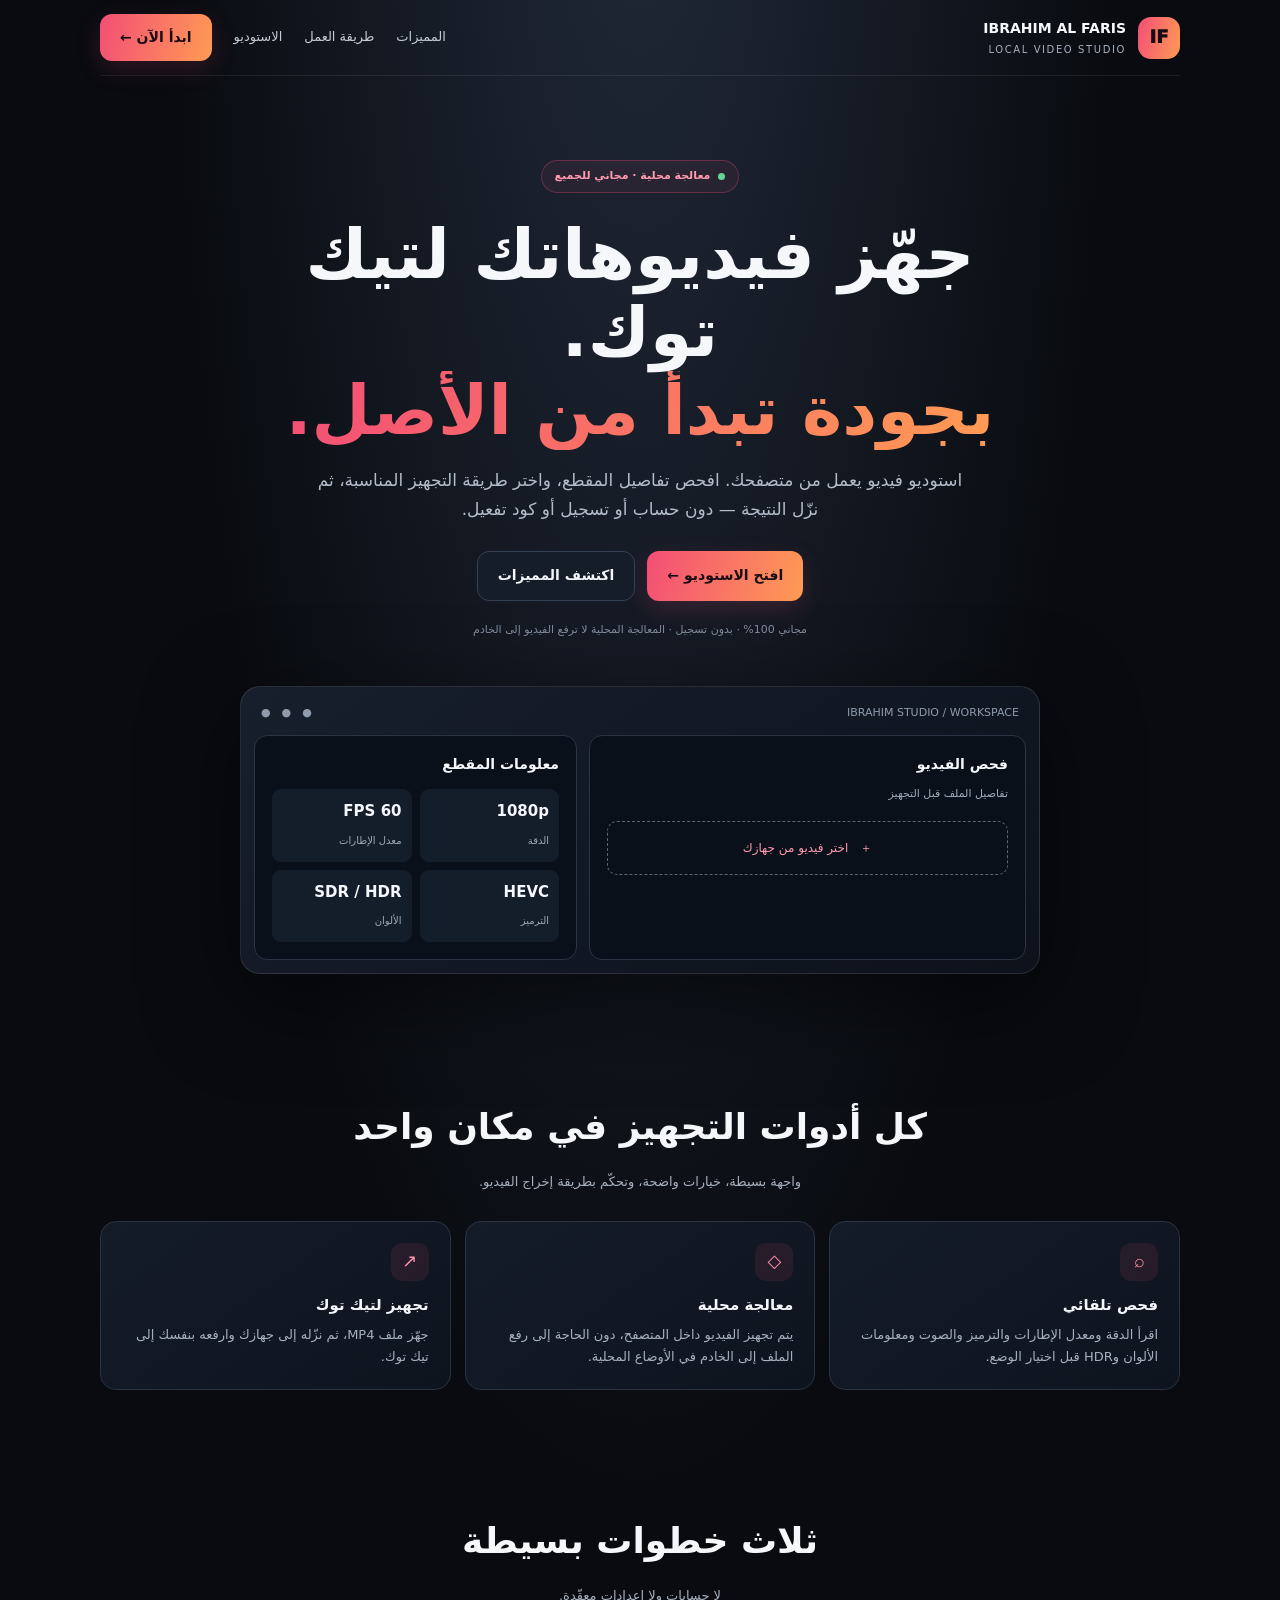
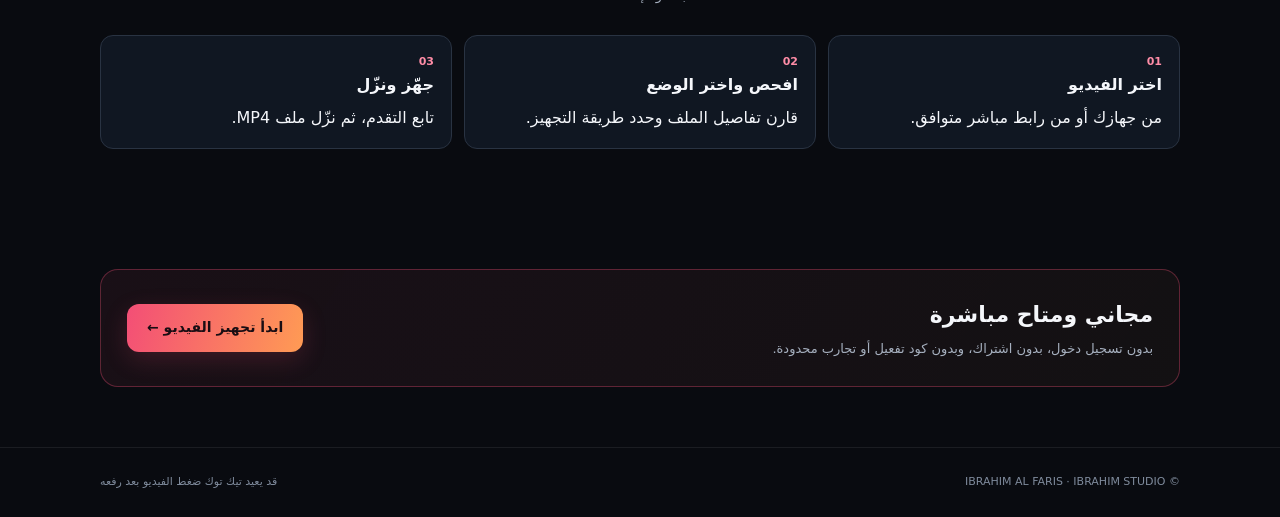
<file: index.html>
<!doctype html><html lang="ar" dir="rtl"><head><meta charset="utf-8"><meta name="viewport" content="width=device-width,initial-scale=1,viewport-fit=cover"><meta name="theme-color" content="#090b10"><meta name="description" content="Ibrahim Studio — استوديو مجاني لتجهيز الفيديو لتيك توك"><title>IBRAHIM AL FARIS — استوديو تجهيز الفيديو</title><style>
:root{color-scheme:dark;--bg:#090b10;--panel:#111722;--line:#293342;--text:#f5f7fb;--muted:#a6b0bf;--pink:#f34e76;--orange:#ff9b54;--grad:linear-gradient(105deg,var(--pink),var(--orange))}
*{box-sizing:border-box}html{scroll-behavior:smooth}body{margin:0;background:radial-gradient(ellipse at 50% -15%,#222b3a 0%,#090b10 53%);color:var(--text);font-family:system-ui,-apple-system,"Segoe UI",Tahoma,Arial,sans-serif;line-height:1.7}a{color:inherit;text-decoration:none}.wrap{width:min(1080px,calc(100% - 34px));margin:auto}.top{height:76px;display:flex;align-items:center;justify-content:space-between;border-bottom:1px solid #ffffff12}.brand{display:flex;align-items:center;gap:12px}.logo{width:42px;height:42px;border-radius:13px;background:var(--grad);display:grid;place-items:center;color:#160d13;font-weight:950;font-size:18px}.brand strong{display:block;font-size:14px}.brand small{display:block;color:var(--muted);font-size:10px;letter-spacing:1.6px}.nav{display:flex;align-items:center;gap:22px;color:#c4ccd7;font-size:13px}.btn{display:inline-flex;align-items:center;justify-content:center;gap:9px;padding:12px 20px;border-radius:12px;font-weight:800;font-size:14px;background:var(--grad);color:#190d13;box-shadow:0 8px 24px #f34e762b}.btn.ghost{background:#151d29;color:#f4f6fa;border:1px solid #344154;box-shadow:none}.hero{padding:84px 0 62px;text-align:center}.eyebrow{display:inline-flex;align-items:center;gap:8px;border:1px solid #f34e7650;background:#f34e7610;border-radius:99px;padding:6px 13px;color:#ff9ab0;font-size:11px;font-weight:800}.dot{width:7px;height:7px;border-radius:50%;background:#63d49a}.hero h1{font-size:clamp(37px,7vw,68px);line-height:1.15;margin:23px auto 16px;max-width:820px}.gradient{background:var(--grad);-webkit-background-clip:text;background-clip:text;color:transparent}.lead{max-width:670px;margin:0 auto 27px;color:#b3bdca;font-size:clamp(14px,2vw,17px)}.actions{display:flex;justify-content:center;gap:12px;flex-wrap:wrap}.micro{margin-top:20px;color:#7f8b9c;font-size:11px}.preview{max-width:800px;margin:46px auto 0;padding:13px;border-radius:20px;border:1px solid #ffffff19;background:linear-gradient(145deg,#171f2c,#0d121b);box-shadow:0 25px 90px #0008;text-align:right}.previewbar{display:flex;justify-content:space-between;padding:4px 7px 13px;color:#8f9bac;font-size:11px}.previewbody{display:grid;grid-template-columns:1.15fr .85fr;gap:12px}.pane{background:#0a1019;border:1px solid #293545;border-radius:13px;padding:17px;min-height:150px}.pane h3{margin:0 0 8px;font-size:14px}.pane p{color:#9eabba;font-size:11px;margin:0}.fakefile{margin-top:17px;border:1px dashed #586477;border-radius:10px;padding:16px;text-align:center;color:#ff9ab0;font-size:12px}.metrics{display:grid;grid-template-columns:repeat(2,1fr);gap:8px;margin-top:12px}.metric{background:#141e2b;border-radius:9px;padding:10px}.metric b{display:block;font-size:15px}.metric span{font-size:10px;color:#9eabba}.section{padding:60px 0}.sectionhead{text-align:center;max-width:650px;margin:0 auto 28px}.sectionhead h2{font-size:clamp(25px,4vw,36px);margin:0 0 8px}.sectionhead p,.card p,.free p{color:var(--muted);font-size:13px}.grid{display:grid;grid-template-columns:repeat(3,1fr);gap:14px}.card{background:linear-gradient(145deg,#141c28,#0e141e);border:1px solid var(--line);border-radius:16px;padding:21px}.ico{width:38px;height:38px;border-radius:11px;background:#f34e7618;color:#ff91a9;display:grid;place-items:center;font-size:18px;margin-bottom:12px}.card h3{font-size:15px;margin:0 0 6px}.card p{margin:0}.steps{display:grid;grid-template-columns:repeat(3,1fr);gap:12px;counter-reset:step}.step{padding:17px;border:1px solid var(--line);border-radius:13px;background:#101722}.step b{display:block;margin-bottom:5px}.step:before{counter-increment:step;content:"0" counter(step);display:block;color:#ff8da7;font-size:11px;font-weight:900}.free{border:1px solid #f34e7655;background:linear-gradient(120deg,#f34e7612,#ff9b540b);border-radius:18px;padding:26px;display:flex;align-items:center;justify-content:space-between;gap:20px}.free h2{font-size:22px;margin:0 0 5px}.free p{margin:0}.footer{border-top:1px solid #ffffff13;padding:25px 0;color:#7f8b9c;font-size:11px}.footer .wrap{display:flex;justify-content:space-between;gap:15px;flex-wrap:wrap}
@media(max-width:720px){.nav a:not(.btn){display:none}.hero{padding:62px 0 42px}.previewbody,.grid,.steps{grid-template-columns:1fr}.free{align-items:flex-start;flex-direction:column}.top{height:66px}.brand strong{font-size:12px}}
</style></head><body>
<header class="wrap top"><a class="brand" href="./"><span class="logo">IF</span><span><strong>IBRAHIM AL FARIS</strong><small>LOCAL VIDEO STUDIO</small></span></a><nav class="nav" aria-label="التنقل"><a href="#features">المميزات</a><a href="#how">طريقة العمل</a><a href="studio.html">الاستوديو</a><a class="btn" href="studio.html">ابدأ الآن ←</a></nav></header>
<main><section class="wrap hero"><div class="eyebrow"><i class="dot"></i> معالجة محلية · مجاني للجميع</div><h1>جهّز فيديوهاتك لتيك توك.<br><span class="gradient">بجودة تبدأ من الأصل.</span></h1><p class="lead">استوديو فيديو يعمل من متصفحك. افحص تفاصيل المقطع، واختر طريقة التجهيز المناسبة، ثم نزّل النتيجة — دون حساب أو تسجيل أو كود تفعيل.</p><div class="actions"><a class="btn" href="studio.html">افتح الاستوديو ←</a><a class="btn ghost" href="#features">اكتشف المميزات</a></div><div class="micro">مجاني 100% · بدون تسجيل · المعالجة المحلية لا ترفع الفيديو إلى الخادم</div>
<div class="preview"><div class="previewbar"><span>IBRAHIM STUDIO / WORKSPACE</span><span>●　●　●</span></div><div class="previewbody"><div class="pane"><h3>فحص الفيديو</h3><p>تفاصيل الملف قبل التجهيز</p><div class="fakefile">＋　اختر فيديو من جهازك</div></div><div class="pane"><h3>معلومات المقطع</h3><div class="metrics"><div class="metric"><b>1080p</b><span>الدقة</span></div><div class="metric"><b>60 FPS</b><span>معدل الإطارات</span></div><div class="metric"><b>HEVC</b><span>الترميز</span></div><div class="metric"><b>SDR / HDR</b><span>الألوان</span></div></div></div></div></div></section>
<section class="section wrap" id="features"><div class="sectionhead"><h2>كل أدوات التجهيز في مكان واحد</h2><p>واجهة بسيطة، خيارات واضحة، وتحكّم بطريقة إخراج الفيديو.</p></div><div class="grid"><article class="card"><div class="ico">⌕</div><h3>فحص تلقائي</h3><p>اقرأ الدقة ومعدل الإطارات والترميز والصوت ومعلومات الألوان وHDR قبل اختيار الوضع.</p></article><article class="card"><div class="ico">◇</div><h3>معالجة محلية</h3><p>يتم تجهيز الفيديو داخل المتصفح، دون الحاجة إلى رفع الملف إلى الخادم في الأوضاع المحلية.</p></article><article class="card"><div class="ico">↗</div><h3>تجهيز لتيك توك</h3><p>جهّز ملف MP4، ثم نزّله إلى جهازك وارفعه بنفسك إلى تيك توك.</p></article></div></section>
<section class="section wrap" id="how"><div class="sectionhead"><h2>ثلاث خطوات بسيطة</h2><p>لا حسابات ولا إعدادات معقّدة.</p></div><div class="steps"><div class="step"><b>اختر الفيديو</b><span>من جهازك أو من رابط مباشر متوافق.</span></div><div class="step"><b>افحص واختر الوضع</b><span>قارن تفاصيل الملف وحدد طريقة التجهيز.</span></div><div class="step"><b>جهّز ونزّل</b><span>تابع التقدم، ثم نزّل ملف MP4.</span></div></div></section>
<section class="section wrap"><div class="free"><div><h2>مجاني ومتاح مباشرة</h2><p>بدون تسجيل دخول، بدون اشتراك، وبدون كود تفعيل أو تجارب محدودة.</p></div><a class="btn" href="studio.html">ابدأ تجهيز الفيديو ←</a></div></section></main>
<footer class="footer"><div class="wrap"><span>© IBRAHIM AL FARIS · IBRAHIM STUDIO</span><span>قد يعيد تيك توك ضغط الفيديو بعد رفعه</span></div></footer></body></html>
</file>
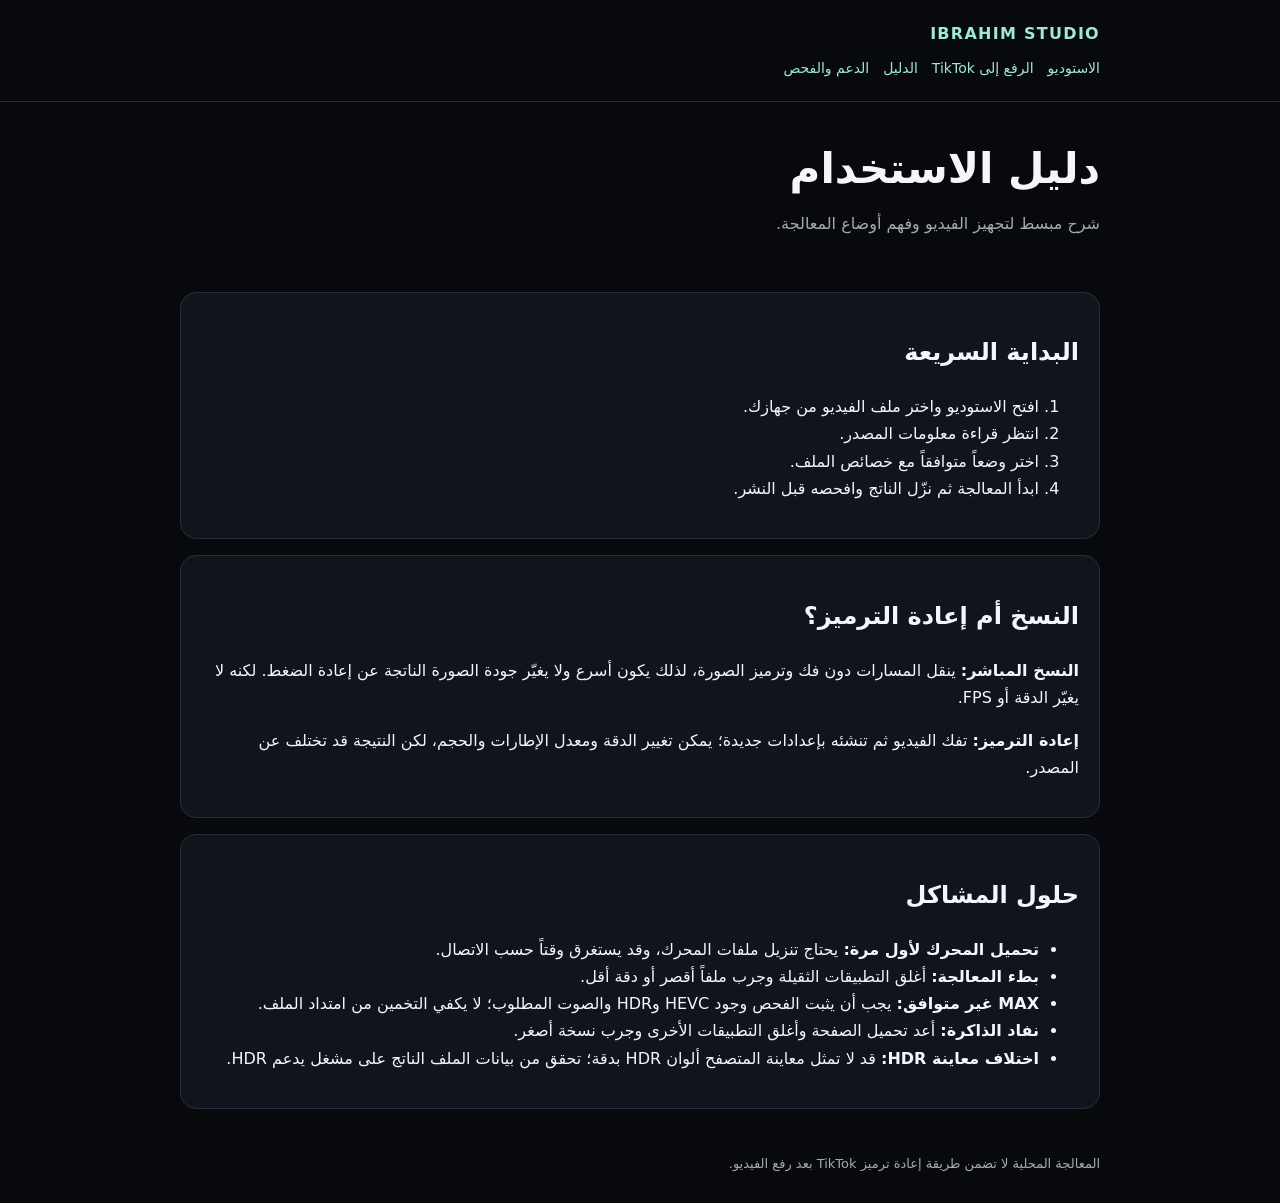
<file: docs/index.html>
<!doctype html>
<html lang="ar" dir="rtl"><head><meta charset="utf-8"><meta name="viewport" content="width=device-width,initial-scale=1"><meta name="theme-color" content="#080b12"><link rel="stylesheet" href="../assets/css/site.css"><title>دليل الاستخدام — Ibrahim Studio</title></head>
<body><header class="top"><div class="wrap"><a class="brand" href="../">IBRAHIM STUDIO</a><nav class="nav"><a href="../studio/">الاستوديو</a><a href="../tiktok/">الرفع إلى TikTok</a><a href="./">الدليل</a><a href="../support/">الدعم والفحص</a></nav></div></header>
<main class="wrap"><section class="hero"><h1>دليل الاستخدام</h1><p class="muted">شرح مبسط لتجهيز الفيديو وفهم أوضاع المعالجة.</p></section>
<section class="card"><h2>البداية السريعة</h2><ol><li>افتح الاستوديو واختر ملف الفيديو من جهازك.</li><li>انتظر قراءة معلومات المصدر.</li><li>اختر وضعاً متوافقاً مع خصائص الملف.</li><li>ابدأ المعالجة ثم نزّل الناتج وافحصه قبل النشر.</li></ol></section>
<section class="card"><h2>النسخ أم إعادة الترميز؟</h2><p><b>النسخ المباشر:</b> ينقل المسارات دون فك وترميز الصورة، لذلك يكون أسرع ولا يغيّر جودة الصورة الناتجة عن إعادة الضغط. لكنه لا يغيّر الدقة أو FPS.</p><p><b>إعادة الترميز:</b> تفك الفيديو ثم تنشئه بإعدادات جديدة؛ يمكن تغيير الدقة ومعدل الإطارات والحجم، لكن النتيجة قد تختلف عن المصدر.</p></section>
<section class="card"><h2>حلول المشاكل</h2><ul><li><b>تحميل المحرك لأول مرة:</b> يحتاج تنزيل ملفات المحرك، وقد يستغرق وقتاً حسب الاتصال.</li><li><b>بطء المعالجة:</b> أغلق التطبيقات الثقيلة وجرب ملفاً أقصر أو دقة أقل.</li><li><b>MAX غير متوافق:</b> يجب أن يثبت الفحص وجود HEVC وHDR والصوت المطلوب؛ لا يكفي التخمين من امتداد الملف.</li><li><b>نفاد الذاكرة:</b> أعد تحميل الصفحة وأغلق التطبيقات الأخرى وجرب نسخة أصغر.</li><li><b>اختلاف معاينة HDR:</b> قد لا تمثل معاينة المتصفح ألوان HDR بدقة؛ تحقق من بيانات الملف الناتج على مشغل يدعم HDR.</li></ul></section></main><footer class="wrap">المعالجة المحلية لا تضمن طريقة إعادة ترميز TikTok بعد رفع الفيديو.</footer></body></html>
</file>
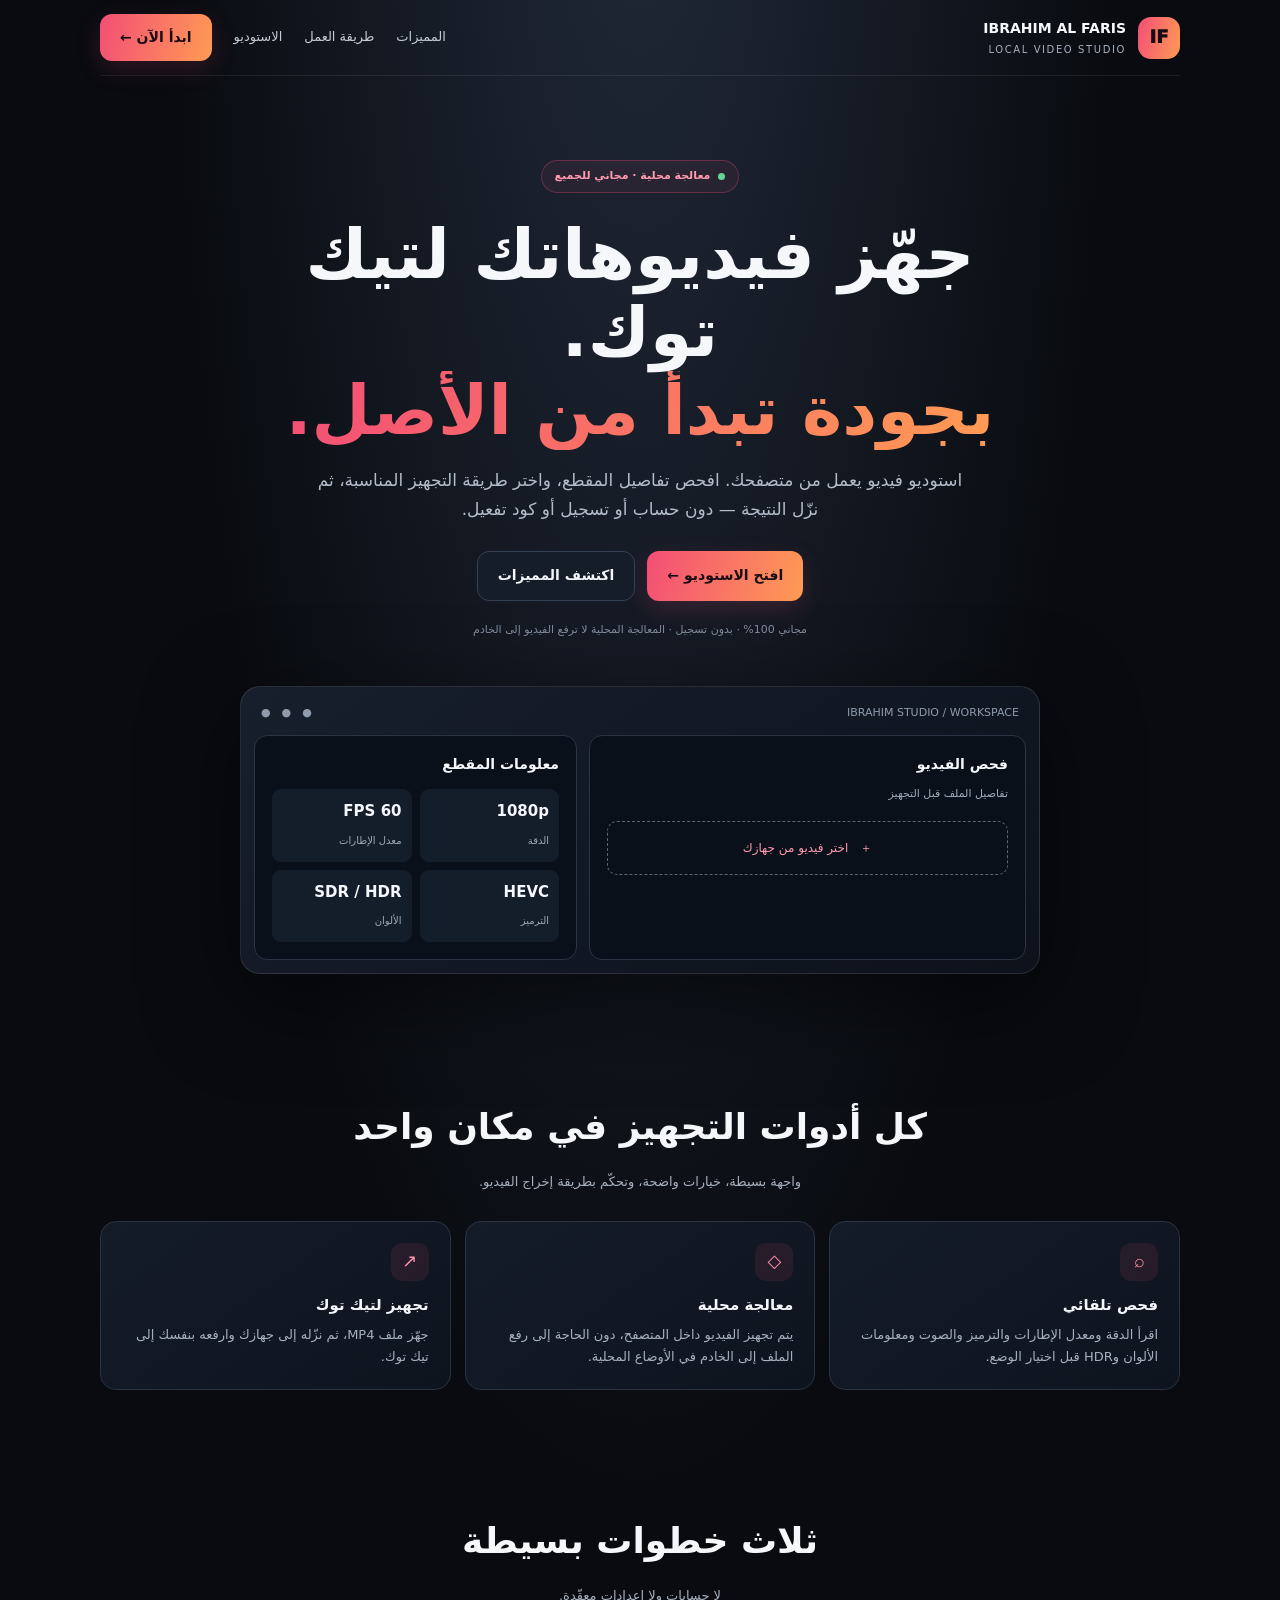
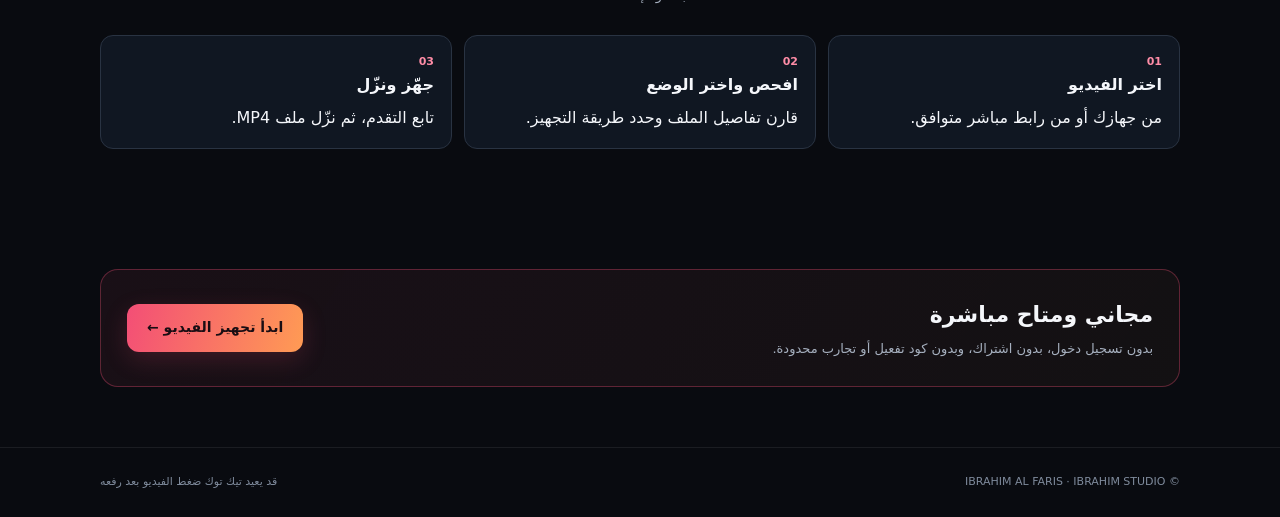
<file: studio/index.html>
<!doctype html>
<html lang="ar" dir="rtl"><head><meta charset="utf-8"><meta name="viewport" content="width=device-width,initial-scale=1"><meta http-equiv="refresh" content="0;url=../"><title>الاستوديو — Ibrahim Studio</title><script>location.replace(new URL("../",location.href).href)</script></head><body><p>الانتقال إلى <a href="../">استوديو Ibrahim Studio</a>...</p></body></html>
</file>
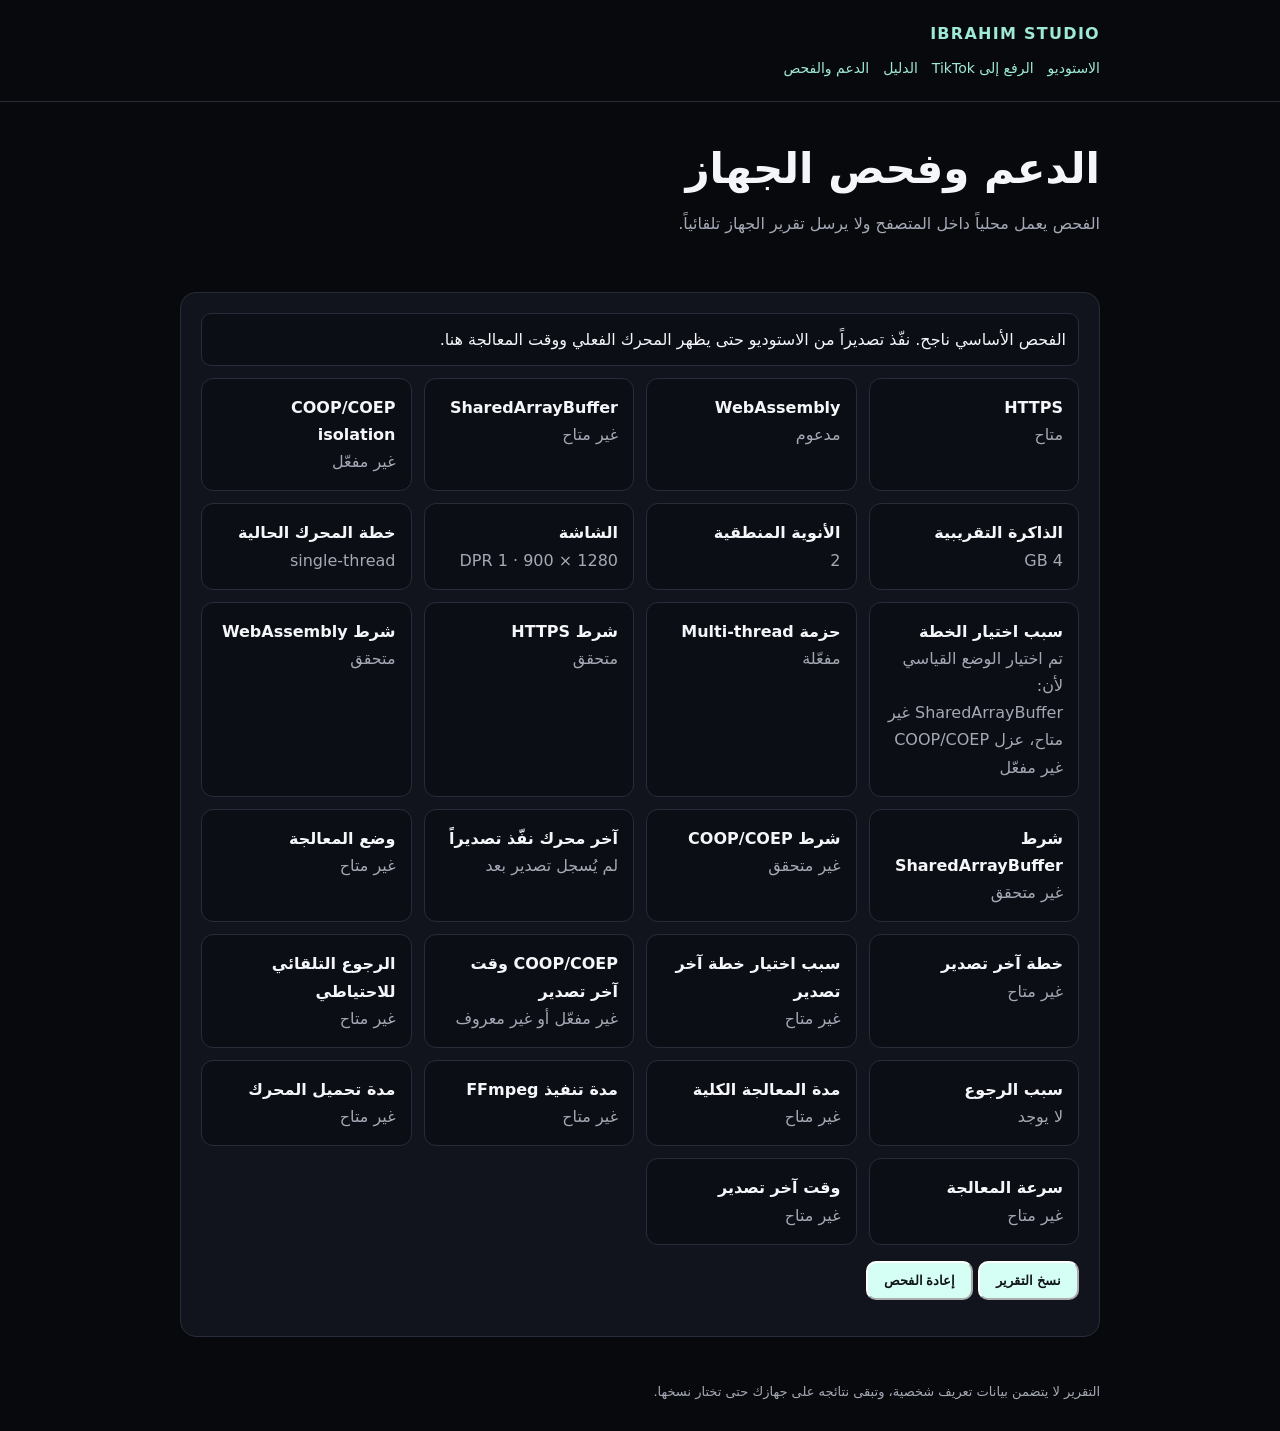
<file: support/index.html>
<!doctype html>
<html lang="ar" dir="rtl"><head><meta charset="utf-8"><meta name="viewport" content="width=device-width,initial-scale=1"><meta name="theme-color" content="#080b12"><link rel="stylesheet" href="../assets/css/site.css"><title>الدعم وفحص الجهاز — Ibrahim Studio</title></head>
<body><header class="top"><div class="wrap"><a class="brand" href="../">IBRAHIM STUDIO</a><nav class="nav"><a href="../studio/">الاستوديو</a><a href="../tiktok/">الرفع إلى TikTok</a><a href="../docs/">الدليل</a><a href="./">الدعم والفحص</a></nav></div></header>
<main class="wrap"><section class="hero"><h1>الدعم وفحص الجهاز</h1><p class="muted">الفحص يعمل محلياً داخل المتصفح ولا يرسل تقرير الجهاز تلقائياً.</p></section>
<section class="card"><div id="state" class="status">جارٍ فحص المتصفح...</div><div id="details" class="grid" style="margin-top:12px"></div><p><button id="copy" class="button" type="button">نسخ التقرير</button> <button id="again" class="button" type="button">إعادة الفحص</button></p></section></main><footer class="wrap">التقرير لا يتضمن بيانات تعريف شخصية، وتبقى نتائجه على جهازك حتى تختار نسخها.</footer>
<script type="module">
import {getEnginePlan} from "../assets/js/engine-loader.js?v=20261127-mt-diagnostics-2";
const $=id=>document.getElementById(id);
const KEY="ibrahimStudioLastEngineReport";
let report="";
const esc=v=>String(v??"غير متاح").replace(/[&<>"]/g,ch=>({"&":"&amp;","<":"&lt;",">":"&gt;",'"':"&quot;"}[ch]));
function scan(){
 const plan=getEnginePlan();
 let last=null;try{last=JSON.parse(localStorage.getItem(KEY)||"null")}catch(e){}
 const rows=[
 ["HTTPS",window.isSecureContext?"متاح":"غير متاح"],
 ["WebAssembly",typeof WebAssembly==="object"?"مدعوم":"غير مدعوم"],
 ["SharedArrayBuffer",typeof SharedArrayBuffer!=="undefined"?"متاح":"غير متاح"],
 ["COOP/COEP isolation",window.crossOriginIsolated?"مفعّل":"غير مفعّل"],
 ["الذاكرة التقريبية",navigator.deviceMemory? navigator.deviceMemory+" GB":"غير متاحة"],
 ["الأنوية المنطقية",navigator.hardwareConcurrency??"غير متاح"],
 ["الشاشة",screen.width+" × "+screen.height+" · DPR "+devicePixelRatio],
 ["خطة المحرك الحالية",plan.mode],
 ["سبب اختيار الخطة",plan.reason],
 ["حزمة Multi-thread",plan.threadedBundleAvailable?"مفعّلة":"غير مفعّلة"],
 ["شرط HTTPS",plan.capabilities.secureContext?"متحقق":"غير متحقق"],
 ["شرط WebAssembly",plan.capabilities.wasm?"متحقق":"غير متحقق"],
 ["شرط SharedArrayBuffer",plan.capabilities.sharedArrayBuffer?"متحقق":"غير متحقق"],
 ["شرط COOP/COEP",plan.capabilities.crossOriginIsolated?"متحقق":"غير متحقق"],
 ["آخر محرك نفّذ تصديراً",last?.activeMode||"لم يُسجل تصدير بعد"],
 ["وضع المعالجة",last?.processingMode||"غير متاح"],
 ["خطة آخر تصدير",last?.plannedMode||"غير متاح"],
 ["سبب اختيار خطة آخر تصدير",last?.planReason||"غير متاح"],
 ["COOP/COEP وقت آخر تصدير",last?.capabilities?.crossOriginIsolated?"مفعّل":"غير مفعّل أو غير معروف"],
 ["الرجوع التلقائي للاحتياطي",last?(last.fallbackUsed?"نعم":"لا"):"غير متاح"],
 ["سبب الرجوع",last?.fallbackReason||"لا يوجد"],
 ["مدة المعالجة الكلية",Number.isFinite(last?.processingSeconds)?last.processingSeconds.toFixed(2)+" ثانية":"غير متاح"],
 ["مدة تنفيذ FFmpeg",Number.isFinite(last?.encodeSeconds)?last.encodeSeconds.toFixed(2)+" ثانية":"غير متاح"],
 ["مدة تحميل المحرك",Number.isFinite(last?.loadSeconds)?last.loadSeconds.toFixed(2)+" ثانية":"غير متاح"],
 ["سرعة المعالجة",Number.isFinite(last?.speedFactor)?last.speedFactor.toFixed(2)+"× من مدة الفيديو":"غير متاح"],
 ["وقت آخر تصدير",last?.timestamp?new Date(last.timestamp).toLocaleString("ar-IQ"):"غير متاح"]
 ];
 report="تقرير Ibrahim Studio\n"+rows.map(r=>r.join(": ")).join("\n")+"\nلم يتم إرسال التقرير أو الفيديو إلى أي خادم.";
 $("state").textContent=last?"تم العثور على تقرير آخر تصدير محفوظ محلياً على هذا الجهاز.":"الفحص الأساسي ناجح. نفّذ تصديراً من الاستوديو حتى يظهر المحرك الفعلي ووقت المعالجة هنا.";
 $("details").innerHTML=rows.map(([k,v])=>'<div class="item"><b>'+esc(k)+'</b><div class="muted">'+esc(v)+'</div></div>').join("");
}
$("copy").onclick=async()=>{try{await navigator.clipboard.writeText(report);$("state").textContent="تم نسخ التقرير؛ أرسله للدعم إذا رغبت."}catch{$("state").textContent=report}};
$("again").onclick=scan;scan();
</script></body></html>
</file>
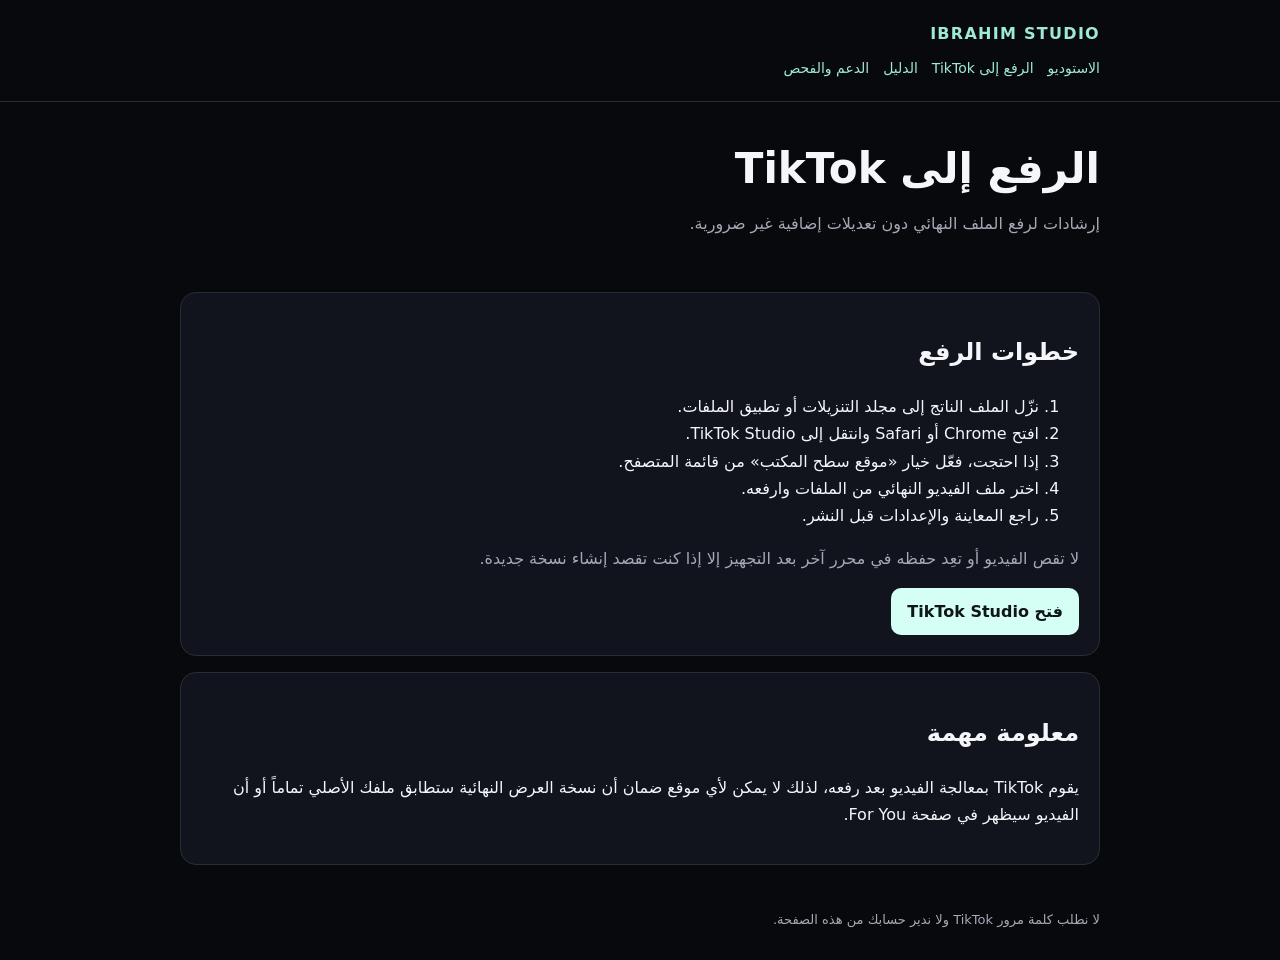
<file: tiktok/index.html>
<!doctype html>
<html lang="ar" dir="rtl"><head><meta charset="utf-8"><meta name="viewport" content="width=device-width,initial-scale=1"><meta name="theme-color" content="#080b12"><link rel="stylesheet" href="../assets/css/site.css"><title>الرفع إلى TikTok — Ibrahim Studio</title></head>
<body><header class="top"><div class="wrap"><a class="brand" href="../">IBRAHIM STUDIO</a><nav class="nav"><a href="../studio/">الاستوديو</a><a href="./">الرفع إلى TikTok</a><a href="../docs/">الدليل</a><a href="../support/">الدعم والفحص</a></nav></div></header>
<main class="wrap"><section class="hero"><h1>الرفع إلى TikTok</h1><p class="muted">إرشادات لرفع الملف النهائي دون تعديلات إضافية غير ضرورية.</p></section>
<section class="card"><h2>خطوات الرفع</h2><ol><li>نزّل الملف الناتج إلى مجلد التنزيلات أو تطبيق الملفات.</li><li>افتح Chrome أو Safari وانتقل إلى TikTok Studio.</li><li>إذا احتجت، فعّل خيار «موقع سطح المكتب» من قائمة المتصفح.</li><li>اختر ملف الفيديو النهائي من الملفات وارفعه.</li><li>راجع المعاينة والإعدادات قبل النشر.</li></ol><p class="muted">لا تقص الفيديو أو تعِد حفظه في محرر آخر بعد التجهيز إلا إذا كنت تقصد إنشاء نسخة جديدة.</p><a class="button" href="https://www.tiktok.com/tiktokstudio" target="_blank" rel="noopener noreferrer">فتح TikTok Studio</a></section>
<section class="card"><h2>معلومة مهمة</h2><p>يقوم TikTok بمعالجة الفيديو بعد رفعه، لذلك لا يمكن لأي موقع ضمان أن نسخة العرض النهائية ستطابق ملفك الأصلي تماماً أو أن الفيديو سيظهر في صفحة For You.</p></section></main><footer class="wrap">لا نطلب كلمة مرور TikTok ولا ندير حسابك من هذه الصفحة.</footer></body></html>
</file>
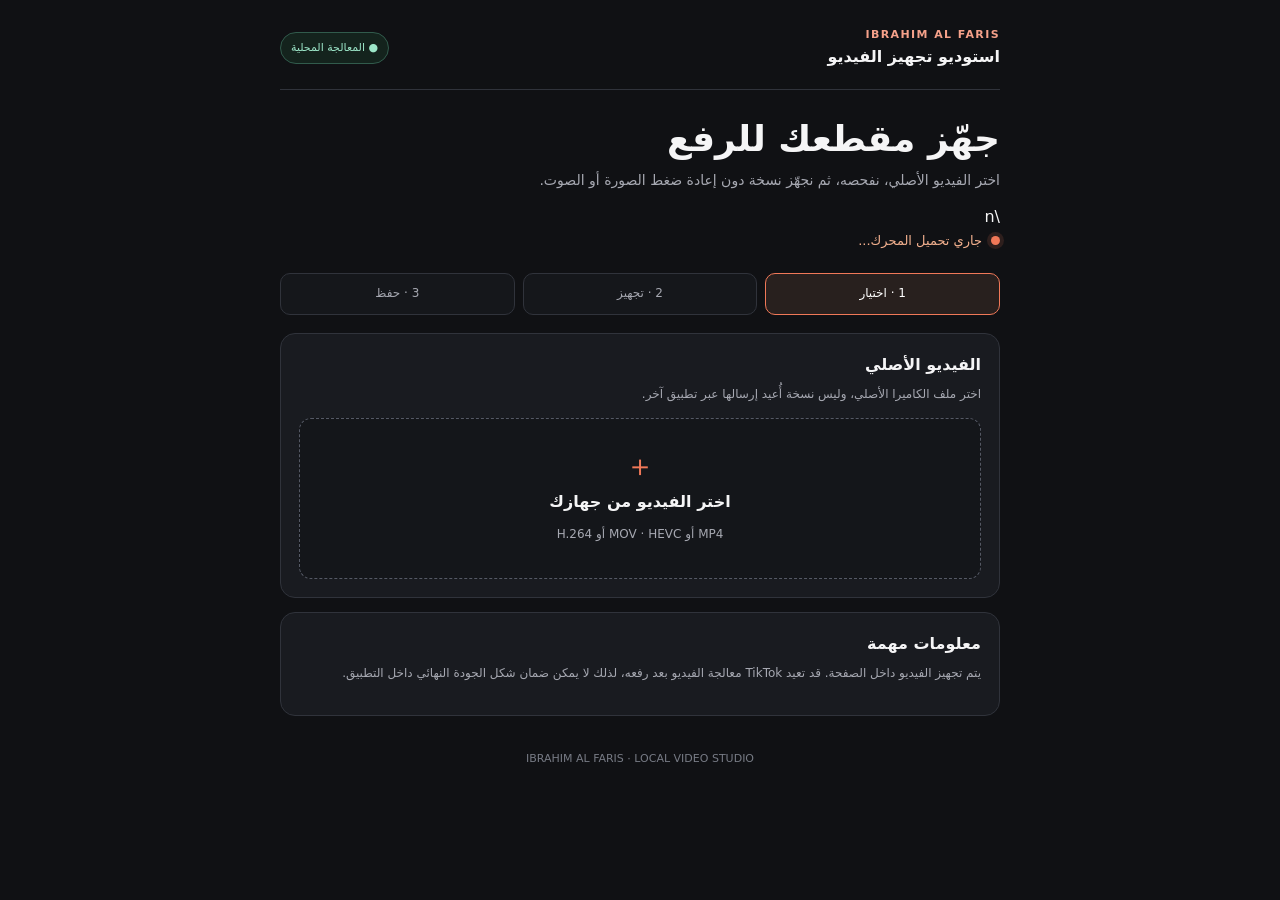
<file: studio.html>
<!doctype html>
<html lang="ar" dir="rtl">
<head>
<meta charset="utf-8">
<meta name="viewport" content="width=device-width,initial-scale=1,viewport-fit=cover">
<meta name="theme-color" content="#101114">
<title>IBRAHIM AL FARIS — استوديو تجهيز الفيديو</title>
<style>
:root{color-scheme:dark;--bg:#101114;--panel:#191b20;--line:#30333b;--text:#f5f5f6;--muted:#a6a8b1;--accent:#f07858;--green:#61d6a5}
*{box-sizing:border-box}body{margin:0;background:var(--bg);color:var(--text);font-family:system-ui,-apple-system,sans-serif;line-height:1.65;padding:18px;min-height:100vh}.wrap{max-width:720px;margin:auto}
header{display:flex;justify-content:space-between;align-items:center;gap:12px;padding:8px 0 18px;border-bottom:1px solid var(--line);margin-bottom:26px}.brand{font-size:11px;letter-spacing:1.4px;color:#f5a18a;font-weight:800}.brand b{display:block;color:var(--text);font-size:16px;letter-spacing:0}.local{font-size:11px;color:#9ce6c8;border:1px solid #315b4c;background:#14231d;padding:6px 10px;border-radius:30px;white-space:nowrap}
h1{font-size:clamp(25px,6vw,36px);line-height:1.25;margin:0 0 8px}.sub{color:var(--muted);margin:0 0 12px;font-size:14px}.engine-status{display:flex;align-items:center;gap:9px;color:#f2b08e;font-size:13px;margin:0 0 22px}.engine-dot{width:9px;height:9px;border-radius:50%;background:var(--accent);box-shadow:0 0 0 4px #f0785822;animation:pulse 1s ease-in-out infinite alternate}@keyframes pulse{to{opacity:.35}}.engine-status.ready{color:var(--green)}.engine-status.ready .engine-dot{background:var(--green);animation:none;box-shadow:0 0 0 4px #61d6a522}.engine-status.error{color:#ff9b9b}.engine-status.error .engine-dot{background:#ff7777;animation:none}
.steps{display:grid;grid-template-columns:repeat(3,1fr);gap:8px;margin-bottom:18px}.step{border:1px solid var(--line);border-radius:10px;padding:10px 5px;text-align:center;color:var(--muted);font-size:12px;background:#15171b}.step.active{border-color:var(--accent);color:#fff;background:#28201e}.step.done{color:var(--green);border-color:#315b4c}
.card{background:var(--panel);border:1px solid var(--line);border-radius:15px;padding:18px;margin:14px 0}.card h2{font-size:16px;margin:0 0 6px}.hint{font-size:12px;color:var(--muted);margin:0 0 14px}
.picker{position:relative;display:block;text-align:center;padding:32px 14px;border:1.5px dashed #555965;border-radius:12px;background:#14161a;cursor:pointer}.picker:active{border-color:var(--accent)}.plus{font-size:30px;color:var(--accent);line-height:1}.picker strong{display:block;margin:8px 0 4px}.picker small{color:var(--muted);font-size:12px}input[type=file]{position:absolute;inset:0;width:100%;height:100%;opacity:0;cursor:pointer}
.file{display:none;background:#121418;border:1px solid var(--line);border-radius:11px;padding:12px;margin-top:12px}.filename{font-size:13px;font-weight:700;overflow-wrap:anywhere}.filesize{font-size:11px;color:var(--muted)}video{width:100%;max-height:320px;object-fit:contain;background:#08090b;border-radius:10px;margin-top:12px}
.btn{display:inline-flex;justify-content:center;align-items:center;border:0;border-radius:10px;padding:13px 16px;font:inherit;font-size:14px;font-weight:750;cursor:pointer;text-decoration:none}.primary{background:linear-gradient(100deg,#ed7658,#f29b69);color:#fff;width:100%;margin-top:15px}.secondary{background:#252830;color:#fff;border:1px solid #3a3e48}.danger{background:#48272a;color:#ffd8d8}.btn:disabled{opacity:.45;cursor:not-allowed}
.progress-wrap{display:none;text-align:center;padding:14px 4px}.spinner{width:40px;height:40px;border:4px solid #363941;border-top-color:var(--accent);border-radius:50%;margin:0 auto 12px;animation:spin .9s linear infinite}@keyframes spin{to{transform:rotate(360deg)}}.barbg{height:8px;border-radius:20px;background:#343740;overflow:hidden;margin:13px 0}.bar{height:100%;width:0;background:linear-gradient(90deg,#ed7658,#f29b69);transition:width .2s}.status{font-size:12px;color:var(--muted);min-height:22px}.percent{font-size:22px;font-weight:800}
.result{display:none}.success{color:var(--green);font-size:25px}.actions{display:flex;gap:9px;margin-top:12px}.actions>*{flex:1}.note{font-size:11px;color:var(--muted);line-height:1.8;margin-top:14px}pre{white-space:pre-wrap;direction:ltr;text-align:left;max-height:180px;overflow:auto;background:#0e1013;padding:10px;border-radius:9px;font-size:10px;color:#c8ccd4}.hidden{display:none!important}footer{text-align:center;color:#777b85;font-size:11px;padding:20px 0}
@media(max-width:480px){body{padding:12px}.card{padding:14px}.actions{flex-direction:column}.step{font-size:11px}}
</style>
</head>
<body>
<main class="wrap">
<header><div class="brand">IBRAHIM AL FARIS<b>استوديو تجهيز الفيديو</b></div><span class="local">● المعالجة المحلية</span></header>
<h1>جهّز مقطعك للرفع</h1>
<p class="sub">اختر الفيديو الأصلي، نفحصه، ثم نجهّز نسخة دون إعادة ضغط الصورة أو الصوت.</p>\n<div class="engine-status" id="engineStatus"><span class="engine-dot"></span><span id="engineStatusText">جاري تحميل المحرك...</span></div>
<div class="steps"><div class="step active" id="s1">1 · اختيار</div><div class="step" id="s2">2 · تجهيز</div><div class="step" id="s3">3 · حفظ</div></div>
<section class="card" id="chooseCard">
<h2>الفيديو الأصلي</h2><p class="hint">اختر ملف الكاميرا الأصلي، وليس نسخة أُعيد إرسالها عبر تطبيق آخر.</p>
<label class="picker" id="picker"><div class="plus">＋</div><strong>اختر الفيديو من جهازك</strong><small>MP4 أو MOV · HEVC أو H.264</small><input id="fileInput" type="file" accept="video/*,.mp4,.mov,.m4v"></label>
<div class="file" id="fileInfo"><div class="filename" id="fileName"></div><div class="filesize" id="fileSize"></div><video id="preview" controls playsinline></video><div class="actions"><button class="btn secondary" id="changeBtn" type="button">تغيير الفيديو</button><button class="btn secondary" id="checkBtn" type="button">فحص الفيديو</button></div></div>
</section>
<section class="card hidden" id="prepareCard">
<h2>تجهيز الفيديو</h2><p class="hint">وضع Classic ينسخ مسار الفيديو والصوت كما هما، ويضيف Fast Start لتسهيل بدء تشغيل الملف.</p>
<button class="btn primary" id="startBtn" type="button" disabled>جهّز الملف</button>
<div class="progress-wrap" id="progress"><div class="spinner" id="spinner"></div><h2 id="progressTitle">جاري التجهيز…</h2><div class="status" id="status">خلّ الصفحة مفتوحة حتى يكتمل العمل.</div><div class="percent" id="percent">0%</div><div class="barbg"><div class="bar" id="bar"></div></div><button class="btn danger" id="cancelBtn" type="button">إلغاء التجهيز</button></div>
</section>
<section class="card result" id="result">
<div class="success">✓ اكتمل التجهيز</div><p class="hint" id="resultText">ملفك جاهز للحفظ.</p>
<a class="btn primary" id="download" href="#" download>حفظ الفيديو</a>
<button class="btn secondary" id="again" type="button" style="width:100%;margin-top:9px">تجهيز فيديو آخر</button>
</section>
<section class="card"><h2>معلومات مهمة</h2><p class="hint">يتم تجهيز الفيديو داخل الصفحة. قد تعيد TikTok معالجة الفيديو بعد رفعه، لذلك لا يمكن ضمان شكل الجودة النهائي داخل التطبيق.</p></section>
<footer>IBRAHIM AL FARIS · LOCAL VIDEO STUDIO</footer>
</main>
<script type="module">
import { WudoohEngine } from "./assets/js/wudooh-engine.js";
const $=id=>document.getElementById(id);
let engine=null,file=null,previewURL=null,busy=false,resultURL=null;
const fmt=n=>{const u=["B","KB","MB","GB"];let i=0;while(n>=1024&&i<3){n/=1024;i++}return n.toFixed(2)+" "+u[i]};
function log(t){}
function setStep(n){for(let i=1;i<=3;i++){$("s"+i).classList.toggle("active",i===n);$("s"+i).classList.toggle("done",i<n)}}
function getEngine(){if(!engine){engine=new WudoohEngine();engine.onLog=log;engine.onStatus=t=>$("status").textContent=t;engine.onProgress=p=>progress(p*100)}return engine}\nfunction setEngineStatus(type,message){$("engineStatus").className="engine-status"+(type?" "+type:"");$("engineStatusText").textContent=message}\ngetEngine().load(true).then(()=>setEngineStatus("ready","المحرك جاهز")).catch(()=>setEngineStatus("error","تعذّر تحميل المحرك. تحقق من الإنترنت وأعد تحميل الصفحة."));
function progress(v){const n=Math.max(0,Math.min(100,Number(v)||0));$("bar").style.width=n+"%";$("percent").textContent=Math.round(n)+"%"}
function clearResult(){if(resultURL)URL.revokeObjectURL(resultURL);resultURL=null;$("result").style.display="none";$("download").removeAttribute("href")}
function selectFile(f){if(!f||busy)return;file=f;clearResult();$("fileName").textContent=f.name;$("fileSize").textContent=fmt(f.size);if(previewURL)URL.revokeObjectURL(previewURL);previewURL=URL.createObjectURL(f);$("preview").src=previewURL;$("fileInfo").style.display="block";$("prepareCard").classList.remove("hidden");$("startBtn").disabled=false;$("status").textContent="الفيديو جاهز للفحص والتجهيز.";setStep(2)}
$("fileInput").addEventListener("change",e=>selectFile(e.target.files?.[0]));
$("changeBtn").addEventListener("click",()=>{$("fileInput").value="";$("fileInput").click()});
$("checkBtn").addEventListener("click",async()=>{if(!file||busy)return;busy=true;$("checkBtn").disabled=true;$("status").textContent="جاري فحص الملف…";$("progress").style.display="block";$("spinner").style.display="block";try{const m=await getEngine().inspect(file);$("status").textContent="الفحص اكتمل: "+m.videoCodec+" · "+m.width+"×"+m.height+" · "+m.fps;log("اكتمل فحص الفيديو والصوت.");}catch(e){$("status").textContent="تعذّر الفحص: "+(e.message||e);log("ERROR: "+(e.stack||e))}finally{$("progress").style.display="none";busy=false;$("checkBtn").disabled=false}});
$("startBtn").addEventListener("click",async()=>{if(!file||busy)return;busy=true;clearResult();$("startBtn").disabled=true;$("progress").style.display="block";$("spinner").style.display="block";$("status").textContent="جاري بدء التجهيز…";$("progressTitle").textContent="جاري التجهيز…";progress(0);setStep(2);try{const out=await getEngine().process(file,{mode:"CLASSIC",onProgress:p=>progress(p*100)});resultURL=out.url;$("download").href=resultURL;$("download").download=out.fileName;$("resultText").textContent="اكتمل النسخ دون إعادة ترميز. الحجم الناتج: "+fmt(out.outputBytes);$("result").style.display="block";$("progress").style.display="none";$("status").textContent="اكتمل التجهيز. احفظ الملف ثم ارفعه إلى TikTok.";progress(100);setStep(3);log("اكتمل إنشاء الملف: "+out.fileName)}catch(e){$("status").textContent="فشل التجهيز: "+(e.message||e);log("ERROR: "+(e.stack||e));}finally{busy=false;$("startBtn").disabled=false;$("spinner").style.display="none"}});
$("cancelBtn").addEventListener("click",async()=>{if(!busy||!engine)return;$("cancelBtn").disabled=true;$("status").textContent="جاري إيقاف العملية…";await engine.cancel();});
$("again").addEventListener("click",()=>{if(busy)return;clearResult();file=null;$("fileInput").value="";$("fileInfo").style.display="none";$("prepareCard").classList.add("hidden");$("status").textContent="اختر فيديو جديداً.";setStep(1);});
window.addEventListener("pagehide",()=>{try{engine?.destroy()}catch{}if(previewURL)URL.revokeObjectURL(previewURL);if(resultURL)URL.revokeObjectURL(resultURL)});
</script>
<script>if("serviceWorker"in navigator)window.addEventListener("load",()=>navigator.serviceWorker.register("./sw.js").catch(()=>{}));</script>
</body></html>
</file>
<file: assets/css/site.css>
:root{color-scheme:dark;--bg:#08090d;--panel:#11141c;--line:#272d38;--text:#f5f6fa;--muted:#a4a9b5;--accent:#9fe9d7;font-family:system-ui,-apple-system,"Segoe UI",sans-serif}*{box-sizing:border-box}body{margin:0;background:var(--bg);color:var(--text);line-height:1.7}a{color:var(--accent);text-decoration:none}.wrap{width:min(920px,calc(100% - 28px));margin:auto}.top{padding:20px 0;border-bottom:1px solid var(--line)}.brand{font-weight:800;letter-spacing:.08em}.nav{display:flex;gap:14px;flex-wrap:wrap;margin-top:10px;font-size:14px}.hero{padding:42px 0 22px}.hero h1{font-size:clamp(28px,5vw,42px);line-height:1.2;margin:0 0 12px}.muted{color:var(--muted)}.card{background:var(--panel);border:1px solid var(--line);border-radius:16px;padding:20px;margin:16px 0}.grid{display:grid;grid-template-columns:repeat(auto-fit,minmax(210px,1fr));gap:12px}.item{background:#0b0e14;border:1px solid var(--line);border-radius:12px;padding:15px}.button{display:inline-block;background:#d5fff4;color:#10151a;border-radius:10px;padding:10px 16px;font-weight:700}.status{padding:12px;border-radius:10px;background:#0b0e14;border:1px solid var(--line);overflow-wrap:anywhere}footer{padding:28px 0;color:var(--muted);font-size:13px}@media(max-width:520px){.hero{padding-top:28px}.card{padding:16px}}
</file>
